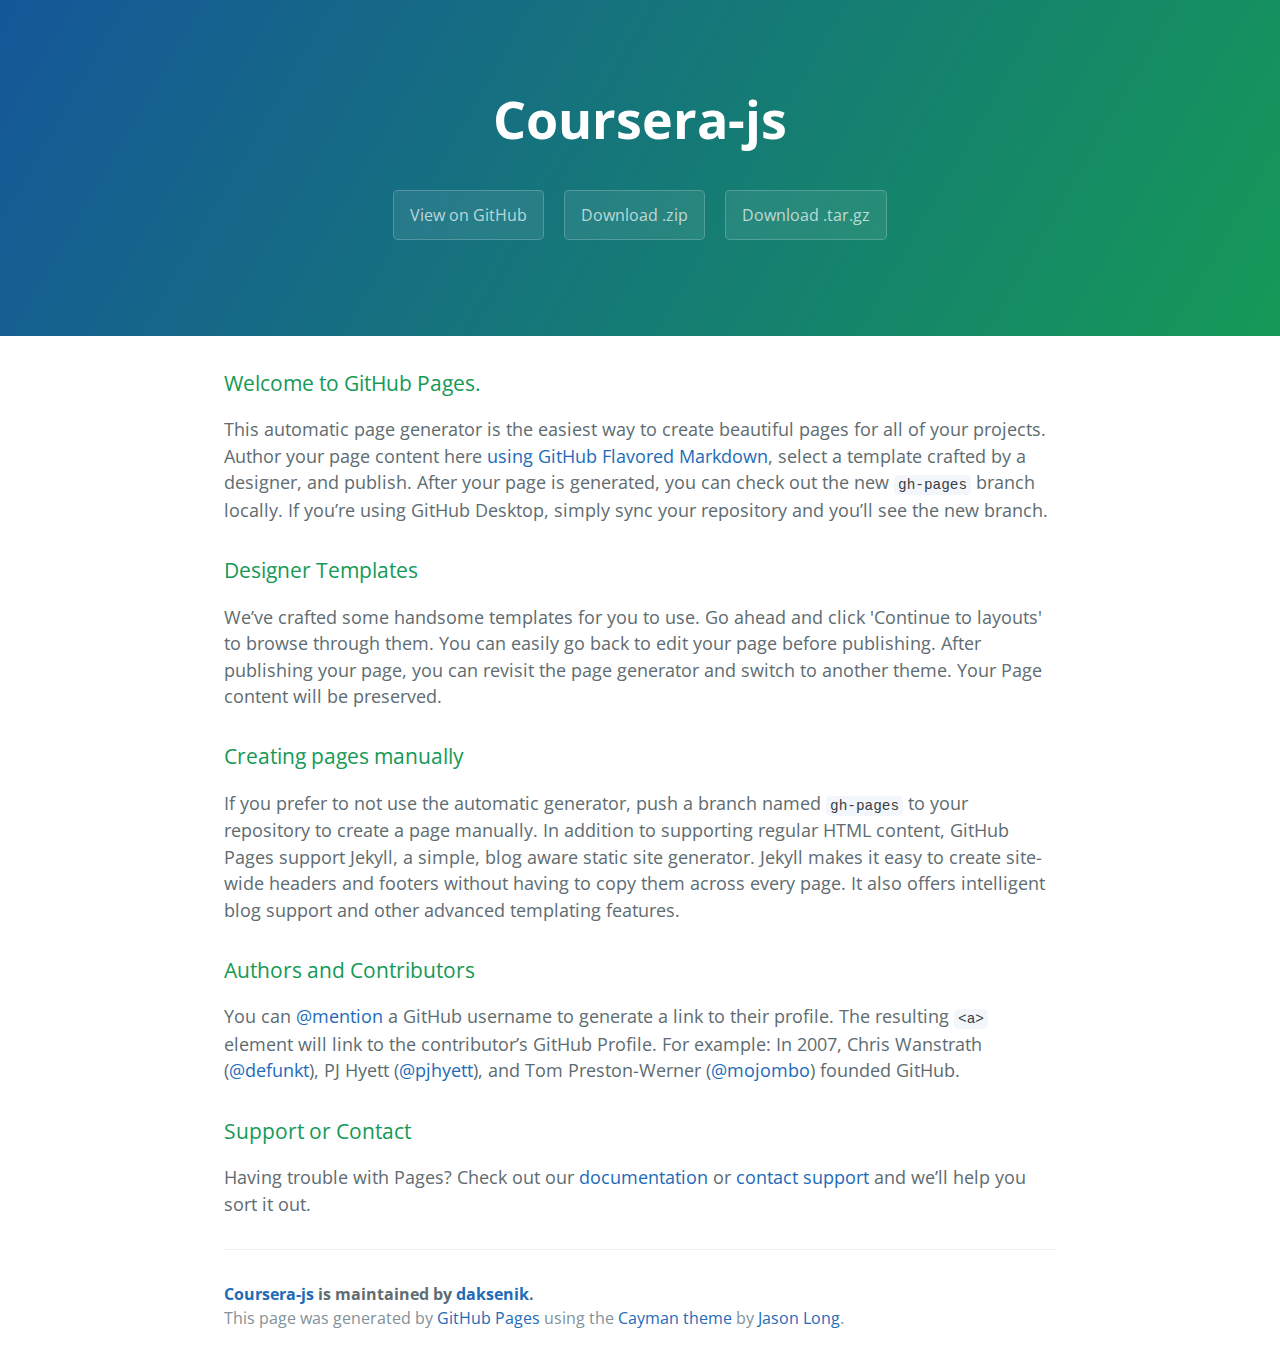
<file: index.html>
<!DOCTYPE html>
<html lang="en-us">
  <head>
    <meta charset="UTF-8">
    <title>Coursera-js by daksenik</title>
    <meta name="viewport" content="width=device-width, initial-scale=1">
    <link rel="stylesheet" type="text/css" href="stylesheets/normalize.css" media="screen">
    <link href='https://fonts.googleapis.com/css?family=Open+Sans:400,700' rel='stylesheet' type='text/css'>
    <link rel="stylesheet" type="text/css" href="stylesheets/stylesheet.css" media="screen">
    <link rel="stylesheet" type="text/css" href="stylesheets/github-light.css" media="screen">
  </head>
  <body>
    <section class="page-header">
      <h1 class="project-name">Coursera-js</h1>
      <h2 class="project-tagline"></h2>
      <a href="https://github.com/daksenik/coursera-js" class="btn">View on GitHub</a>
      <a href="https://github.com/daksenik/coursera-js/zipball/master" class="btn">Download .zip</a>
      <a href="https://github.com/daksenik/coursera-js/tarball/master" class="btn">Download .tar.gz</a>
    </section>

    <section class="main-content">
      <h3>
<a id="welcome-to-github-pages" class="anchor" href="#welcome-to-github-pages" aria-hidden="true"><span aria-hidden="true" class="octicon octicon-link"></span></a>Welcome to GitHub Pages.</h3>

<p>This automatic page generator is the easiest way to create beautiful pages for all of your projects. Author your page content here <a href="https://guides.github.com/features/mastering-markdown/">using GitHub Flavored Markdown</a>, select a template crafted by a designer, and publish. After your page is generated, you can check out the new <code>gh-pages</code> branch locally. If you’re using GitHub Desktop, simply sync your repository and you’ll see the new branch.</p>

<h3>
<a id="designer-templates" class="anchor" href="#designer-templates" aria-hidden="true"><span aria-hidden="true" class="octicon octicon-link"></span></a>Designer Templates</h3>

<p>We’ve crafted some handsome templates for you to use. Go ahead and click 'Continue to layouts' to browse through them. You can easily go back to edit your page before publishing. After publishing your page, you can revisit the page generator and switch to another theme. Your Page content will be preserved.</p>

<h3>
<a id="creating-pages-manually" class="anchor" href="#creating-pages-manually" aria-hidden="true"><span aria-hidden="true" class="octicon octicon-link"></span></a>Creating pages manually</h3>

<p>If you prefer to not use the automatic generator, push a branch named <code>gh-pages</code> to your repository to create a page manually. In addition to supporting regular HTML content, GitHub Pages support Jekyll, a simple, blog aware static site generator. Jekyll makes it easy to create site-wide headers and footers without having to copy them across every page. It also offers intelligent blog support and other advanced templating features.</p>

<h3>
<a id="authors-and-contributors" class="anchor" href="#authors-and-contributors" aria-hidden="true"><span aria-hidden="true" class="octicon octicon-link"></span></a>Authors and Contributors</h3>

<p>You can <a href="https://help.github.com/articles/basic-writing-and-formatting-syntax/#mentioning-users-and-teams" class="user-mention">@mention</a> a GitHub username to generate a link to their profile. The resulting <code>&lt;a&gt;</code> element will link to the contributor’s GitHub Profile. For example: In 2007, Chris Wanstrath (<a href="https://github.com/defunkt" class="user-mention">@defunkt</a>), PJ Hyett (<a href="https://github.com/pjhyett" class="user-mention">@pjhyett</a>), and Tom Preston-Werner (<a href="https://github.com/mojombo" class="user-mention">@mojombo</a>) founded GitHub.</p>

<h3>
<a id="support-or-contact" class="anchor" href="#support-or-contact" aria-hidden="true"><span aria-hidden="true" class="octicon octicon-link"></span></a>Support or Contact</h3>

<p>Having trouble with Pages? Check out our <a href="https://help.github.com/pages">documentation</a> or <a href="https://github.com/contact">contact support</a> and we’ll help you sort it out.</p>

      <footer class="site-footer">
        <span class="site-footer-owner"><a href="https://github.com/daksenik/coursera-js">Coursera-js</a> is maintained by <a href="https://github.com/daksenik">daksenik</a>.</span>

        <span class="site-footer-credits">This page was generated by <a href="https://pages.github.com">GitHub Pages</a> using the <a href="https://github.com/jasonlong/cayman-theme">Cayman theme</a> by <a href="https://twitter.com/jasonlong">Jason Long</a>.</span>
      </footer>

    </section>

  
  </body>
</html>
</file>
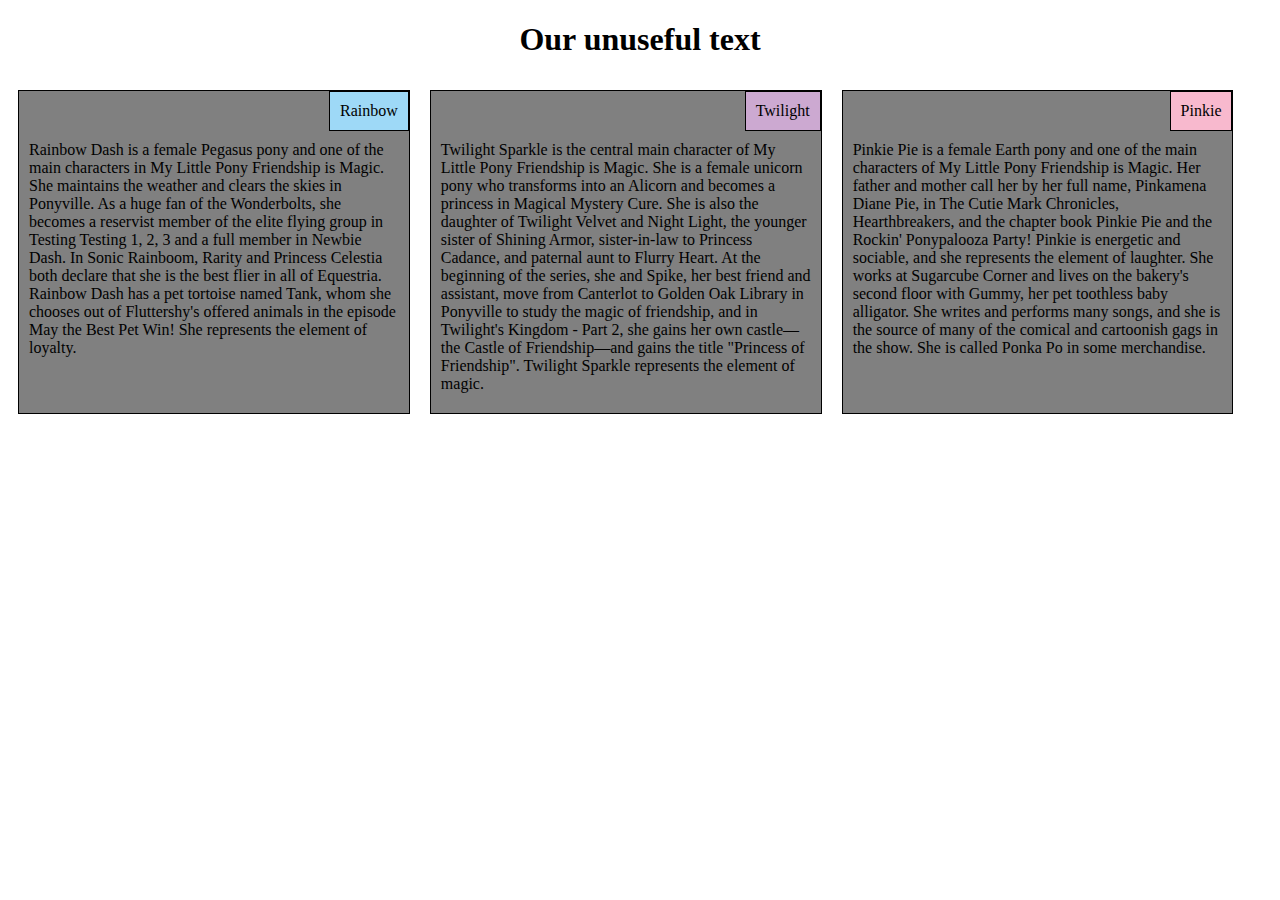
<file: module2-solution/index.html>
<!DOCTYPE html>
<html>
<head>
	<meta charset="utf-8">
	<meta name="viewport" content="width=device-width, initial-scale=1">
	<link rel="stylesheet" href="styles.css">
	<title>Module 2 Solution</title>
</head>
<body>
	<h1>Our unuseful text</h1>
	<div id="main">
	<div class="contentpane tab des">
		<div id="p1" class="text"><p>Rainbow</p></div>
		<section>Rainbow Dash is a female Pegasus pony and one of the main characters in My Little Pony Friendship is Magic. She maintains the weather and clears the skies in Ponyville. As a huge fan of the Wonderbolts, she becomes a reservist member of the elite flying group in Testing Testing 1, 2, 3 and a full member in Newbie Dash. In Sonic Rainboom, Rarity and Princess Celestia both declare that she is the best flier in all of Equestria. Rainbow Dash has a pet tortoise named Tank, whom she chooses out of Fluttershy's offered animals in the episode May the Best Pet Win! She represents the element of loyalty.</section>
	</div>
	<div class="contentpane tab des">
		<div id="p2" class="text"><p>Twilight</p></div>
		<section>Twilight Sparkle is the central main character of My Little Pony Friendship is Magic. She is a female unicorn pony who transforms into an Alicorn and becomes a princess in Magical Mystery Cure. She is also the daughter of Twilight Velvet and Night Light, the younger sister of Shining Armor, sister-in-law to Princess Cadance, and paternal aunt to Flurry Heart.

		At the beginning of the series, she and Spike, her best friend and assistant, move from Canterlot to Golden Oak Library in Ponyville to study the magic of friendship, and in Twilight's Kingdom - Part 2, she gains her own castle—the Castle of Friendship—and gains the title "Princess of Friendship". Twilight Sparkle represents the element of magic.</section>
	</div>
	<div class="contentpane mob tab des">
		<div id="p3" class="text"><p>Pinkie</p></div>
		<section>Pinkie Pie is a female Earth pony and one of the main characters of My Little Pony Friendship is Magic. Her father and mother call her by her full name, Pinkamena Diane Pie, in The Cutie Mark Chronicles, Hearthbreakers, and the chapter book Pinkie Pie and the Rockin' Ponypalooza Party! Pinkie is energetic and sociable, and she represents the element of laughter. She works at Sugarcube Corner and lives on the bakery's second floor with Gummy, her pet toothless baby alligator. She writes and performs many songs, and she is the source of many of the comical and cartoonish gags in the show. She is called Ponka Po in some merchandise.</section>
	</div></div>		
</body>
</html>
</file>
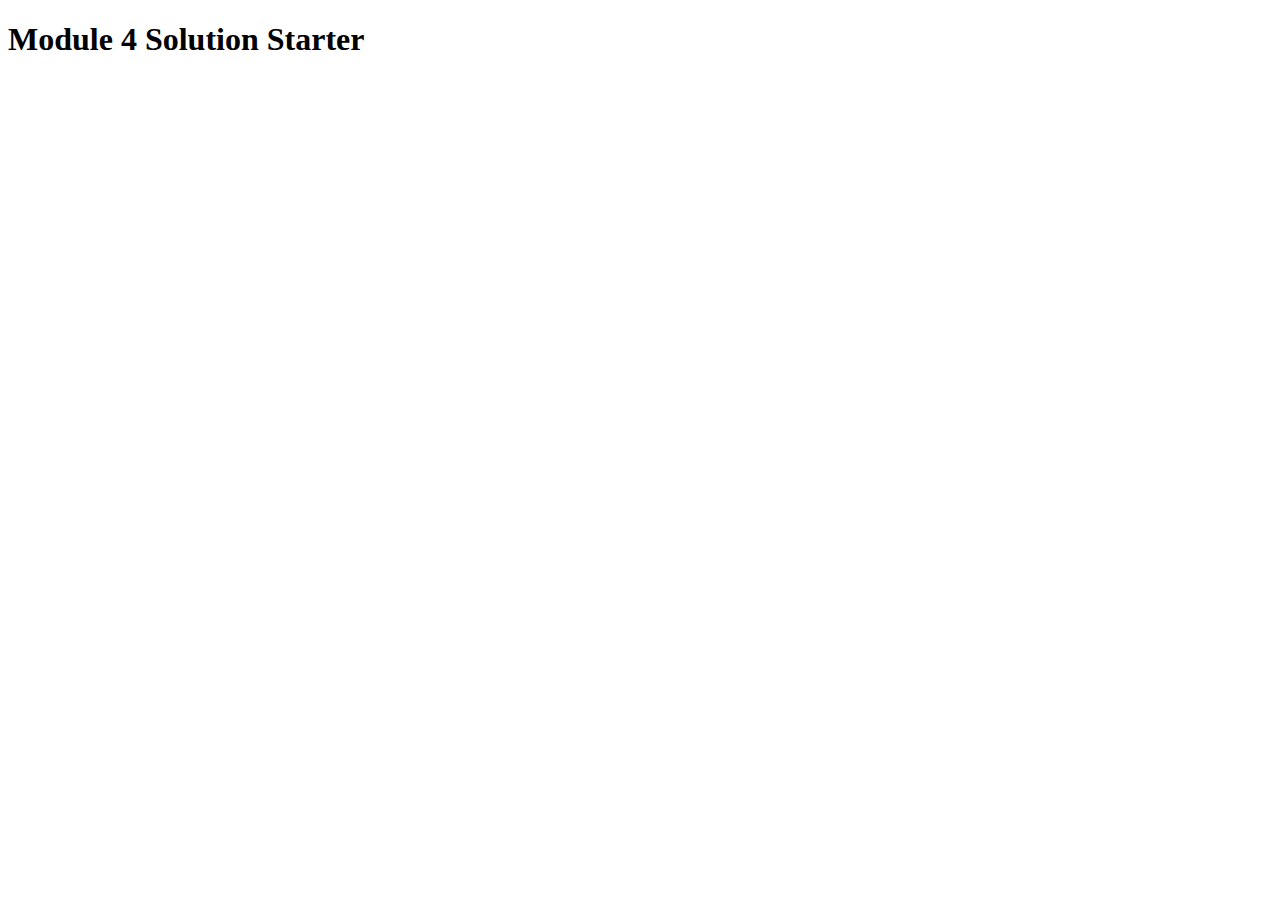
<file: module4-solution/index.html>
<!DOCTYPE html>
<html>
<head>
  <meta charset="utf-8">
  <title>Module 4 Solution Starter</title>
  <script>
    var names = []; // DO NOT REMOVE
  </script>
  <script src="SpeakHello.js"></script>
  <script src="SpeakGoodBye.js"></script>
  <script src="script.js"></script>
</head>
<body>
  <h1>Module 4 Solution Starter</h1>
</body>
</html>
</file>
<file: stylesheets/stylesheet.css>
* {
  box-sizing: border-box; }

body {
  padding: 0;
  margin: 0;
  font-family: "Open Sans", "Helvetica Neue", Helvetica, Arial, sans-serif;
  font-size: 16px;
  line-height: 1.5;
  color: #606c71; }

a {
  color: #1e6bb8;
  text-decoration: none; }
  a:hover {
    text-decoration: underline; }

.btn {
  display: inline-block;
  margin-bottom: 1rem;
  color: rgba(255, 255, 255, 0.7);
  background-color: rgba(255, 255, 255, 0.08);
  border-color: rgba(255, 255, 255, 0.2);
  border-style: solid;
  border-width: 1px;
  border-radius: 0.3rem;
  transition: color 0.2s, background-color 0.2s, border-color 0.2s; }
  .btn + .btn {
    margin-left: 1rem; }

.btn:hover {
  color: rgba(255, 255, 255, 0.8);
  text-decoration: none;
  background-color: rgba(255, 255, 255, 0.2);
  border-color: rgba(255, 255, 255, 0.3); }

@media screen and (min-width: 64em) {
  .btn {
    padding: 0.75rem 1rem; } }

@media screen and (min-width: 42em) and (max-width: 64em) {
  .btn {
    padding: 0.6rem 0.9rem;
    font-size: 0.9rem; } }

@media screen and (max-width: 42em) {
  .btn {
    display: block;
    width: 100%;
    padding: 0.75rem;
    font-size: 0.9rem; }
    .btn + .btn {
      margin-top: 1rem;
      margin-left: 0; } }

.page-header {
  color: #fff;
  text-align: center;
  background-color: #159957;
  background-image: linear-gradient(120deg, #155799, #159957); }

@media screen and (min-width: 64em) {
  .page-header {
    padding: 5rem 6rem; } }

@media screen and (min-width: 42em) and (max-width: 64em) {
  .page-header {
    padding: 3rem 4rem; } }

@media screen and (max-width: 42em) {
  .page-header {
    padding: 2rem 1rem; } }

.project-name {
  margin-top: 0;
  margin-bottom: 0.1rem; }

@media screen and (min-width: 64em) {
  .project-name {
    font-size: 3.25rem; } }

@media screen and (min-width: 42em) and (max-width: 64em) {
  .project-name {
    font-size: 2.25rem; } }

@media screen and (max-width: 42em) {
  .project-name {
    font-size: 1.75rem; } }

.project-tagline {
  margin-bottom: 2rem;
  font-weight: normal;
  opacity: 0.7; }

@media screen and (min-width: 64em) {
  .project-tagline {
    font-size: 1.25rem; } }

@media screen and (min-width: 42em) and (max-width: 64em) {
  .project-tagline {
    font-size: 1.15rem; } }

@media screen and (max-width: 42em) {
  .project-tagline {
    font-size: 1rem; } }

.main-content :first-child {
  margin-top: 0; }
.main-content img {
  max-width: 100%; }
.main-content h1, .main-content h2, .main-content h3, .main-content h4, .main-content h5, .main-content h6 {
  margin-top: 2rem;
  margin-bottom: 1rem;
  font-weight: normal;
  color: #159957; }
.main-content p {
  margin-bottom: 1em; }
.main-content code {
  padding: 2px 4px;
  font-family: Consolas, "Liberation Mono", Menlo, Courier, monospace;
  font-size: 0.9rem;
  color: #383e41;
  background-color: #f3f6fa;
  border-radius: 0.3rem; }
.main-content pre {
  padding: 0.8rem;
  margin-top: 0;
  margin-bottom: 1rem;
  font: 1rem Consolas, "Liberation Mono", Menlo, Courier, monospace;
  color: #567482;
  word-wrap: normal;
  background-color: #f3f6fa;
  border: solid 1px #dce6f0;
  border-radius: 0.3rem; }
  .main-content pre > code {
    padding: 0;
    margin: 0;
    font-size: 0.9rem;
    color: #567482;
    word-break: normal;
    white-space: pre;
    background: transparent;
    border: 0; }
.main-content .highlight {
  margin-bottom: 1rem; }
  .main-content .highlight pre {
    margin-bottom: 0;
    word-break: normal; }
.main-content .highlight pre, .main-content pre {
  padding: 0.8rem;
  overflow: auto;
  font-size: 0.9rem;
  line-height: 1.45;
  border-radius: 0.3rem; }
.main-content pre code, .main-content pre tt {
  display: inline;
  max-width: initial;
  padding: 0;
  margin: 0;
  overflow: initial;
  line-height: inherit;
  word-wrap: normal;
  background-color: transparent;
  border: 0; }
  .main-content pre code:before, .main-content pre code:after, .main-content pre tt:before, .main-content pre tt:after {
    content: normal; }
.main-content ul, .main-content ol {
  margin-top: 0; }
.main-content blockquote {
  padding: 0 1rem;
  margin-left: 0;
  color: #819198;
  border-left: 0.3rem solid #dce6f0; }
  .main-content blockquote > :first-child {
    margin-top: 0; }
  .main-content blockquote > :last-child {
    margin-bottom: 0; }
.main-content table {
  display: block;
  width: 100%;
  overflow: auto;
  word-break: normal;
  word-break: keep-all; }
  .main-content table th {
    font-weight: bold; }
  .main-content table th, .main-content table td {
    padding: 0.5rem 1rem;
    border: 1px solid #e9ebec; }
.main-content dl {
  padding: 0; }
  .main-content dl dt {
    padding: 0;
    margin-top: 1rem;
    font-size: 1rem;
    font-weight: bold; }
  .main-content dl dd {
    padding: 0;
    margin-bottom: 1rem; }
.main-content hr {
  height: 2px;
  padding: 0;
  margin: 1rem 0;
  background-color: #eff0f1;
  border: 0; }

@media screen and (min-width: 64em) {
  .main-content {
    max-width: 64rem;
    padding: 2rem 6rem;
    margin: 0 auto;
    font-size: 1.1rem; } }

@media screen and (min-width: 42em) and (max-width: 64em) {
  .main-content {
    padding: 2rem 4rem;
    font-size: 1.1rem; } }

@media screen and (max-width: 42em) {
  .main-content {
    padding: 2rem 1rem;
    font-size: 1rem; } }

.site-footer {
  padding-top: 2rem;
  margin-top: 2rem;
  border-top: solid 1px #eff0f1; }

.site-footer-owner {
  display: block;
  font-weight: bold; }

.site-footer-credits {
  color: #819198; }

@media screen and (min-width: 64em) {
  .site-footer {
    font-size: 1rem; } }

@media screen and (min-width: 42em) and (max-width: 64em) {
  .site-footer {
    font-size: 1rem; } }

@media screen and (max-width: 42em) {
  .site-footer {
    font-size: 0.9rem; } }
</file>
<file: stylesheets/github-light.css>
/*
The MIT License (MIT)

Copyright (c) 2015 GitHub, Inc.

Permission is hereby granted, free of charge, to any person obtaining a copy
of this software and associated documentation files (the "Software"), to deal
in the Software without restriction, including without limitation the rights
to use, copy, modify, merge, publish, distribute, sublicense, and/or sell
copies of the Software, and to permit persons to whom the Software is
furnished to do so, subject to the following conditions:

The above copyright notice and this permission notice shall be included in all
copies or substantial portions of the Software.

THE SOFTWARE IS PROVIDED "AS IS", WITHOUT WARRANTY OF ANY KIND, EXPRESS OR
IMPLIED, INCLUDING BUT NOT LIMITED TO THE WARRANTIES OF MERCHANTABILITY,
FITNESS FOR A PARTICULAR PURPOSE AND NONINFRINGEMENT. IN NO EVENT SHALL THE
AUTHORS OR COPYRIGHT HOLDERS BE LIABLE FOR ANY CLAIM, DAMAGES OR OTHER
LIABILITY, WHETHER IN AN ACTION OF CONTRACT, TORT OR OTHERWISE, ARISING FROM,
OUT OF OR IN CONNECTION WITH THE SOFTWARE OR THE USE OR OTHER DEALINGS IN THE
SOFTWARE.

*/

.pl-c /* comment */ {
  color: #969896;
}

.pl-c1      /* constant, markup.raw, meta.diff.header, meta.module-reference, meta.property-name, support, support.constant, support.variable, variable.other.constant */,
.pl-s .pl-v /* string variable */ {
  color: #0086b3;
}

.pl-e  /* entity */,
.pl-en /* entity.name */ {
  color: #795da3;
}

.pl-s .pl-s1 /* string source */,
.pl-smi      /* storage.modifier.import, storage.modifier.package, storage.type.java, variable.other, variable.parameter.function */ {
  color: #333;
}

.pl-ent /* entity.name.tag */ {
  color: #63a35c;
}

.pl-k /* keyword, storage, storage.type */ {
  color: #a71d5d;
}

.pl-pds              /* punctuation.definition.string, string.regexp.character-class */,
.pl-s                /* string */,
.pl-s .pl-pse .pl-s1 /* string punctuation.section.embedded source */,
.pl-sr               /* string.regexp */,
.pl-sr .pl-cce       /* string.regexp constant.character.escape */,
.pl-sr .pl-sra       /* string.regexp string.regexp.arbitrary-repitition */,
.pl-sr .pl-sre       /* string.regexp source.ruby.embedded */ {
  color: #183691;
}

.pl-v /* variable */ {
  color: #ed6a43;
}

.pl-id /* invalid.deprecated */ {
  color: #b52a1d;
}

.pl-ii /* invalid.illegal */ {
  background-color: #b52a1d;
  color: #f8f8f8;
}

.pl-sr .pl-cce /* string.regexp constant.character.escape */ {
  color: #63a35c;
  font-weight: bold;
}

.pl-ml /* markup.list */ {
  color: #693a17;
}

.pl-mh        /* markup.heading */,
.pl-mh .pl-en /* markup.heading entity.name */,
.pl-ms        /* meta.separator */ {
  color: #1d3e81;
  font-weight: bold;
}

.pl-mq /* markup.quote */ {
  color: #008080;
}

.pl-mi /* markup.italic */ {
  color: #333;
  font-style: italic;
}

.pl-mb /* markup.bold */ {
  color: #333;
  font-weight: bold;
}

.pl-md /* markup.deleted, meta.diff.header.from-file */ {
  background-color: #ffecec;
  color: #bd2c00;
}

.pl-mi1 /* markup.inserted, meta.diff.header.to-file */ {
  background-color: #eaffea;
  color: #55a532;
}

.pl-mdr /* meta.diff.range */ {
  color: #795da3;
  font-weight: bold;
}

.pl-mo /* meta.output */ {
  color: #1d3e81;
}
</file>
<file: module2-solution/styles.css>
*{
	box-sizing: border-box;
}
h1{
	text-align: center;
}
#main{
	display: flex;
    flex-wrap: wrap;
}
div.contentpane{
	float: left;
	margin: 10px;
	background-color: gray;
	border: 1px solid black;
	position: relative;
	padding-bottom: 10px;
}
p{
	padding: 10px;
	margin: 0px;
}
#p1{
	background-color: #9ED9F7;
}
#p2{
	background-color: #CCA9D1;
}
#p3{
	background-color: #F8B9CE;
}
div.text{
	margin-left: 100%;
	margin-top: 0;
	border: 1px solid black;
	float: right;
	float: top;
	text-align: center;
}

section{
	padding: 10px;
	margin-top: 40px;
}

@media (min-width: 992px){
	div.des{
		width: 31%;
	}	
}
@media (min-width: 768px) and (max-width: 991px){
	div.tab{
		width: 47%;
	}
	div.mob{
		width: 96%;
	}
}
@media (max-width: 767px){
	div.contentpane{
		width: 98%;
	}
}
</file>
